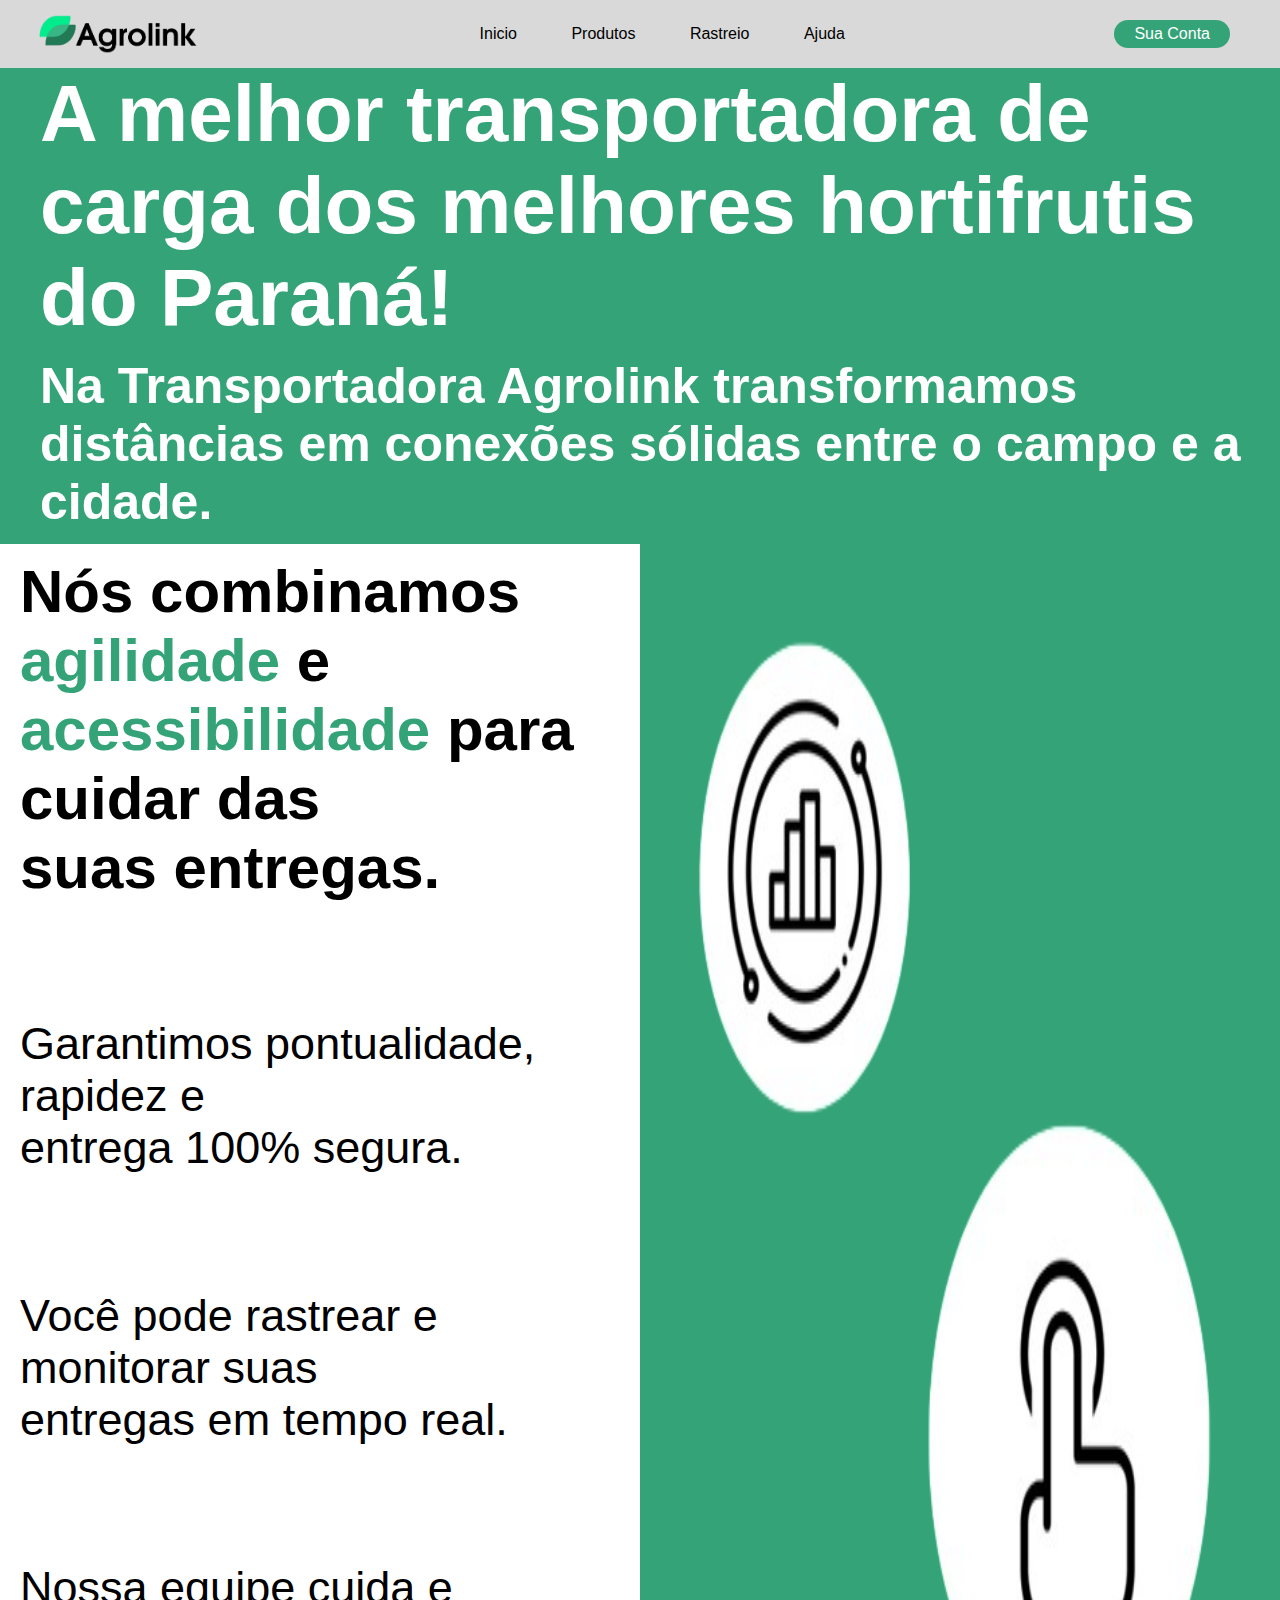
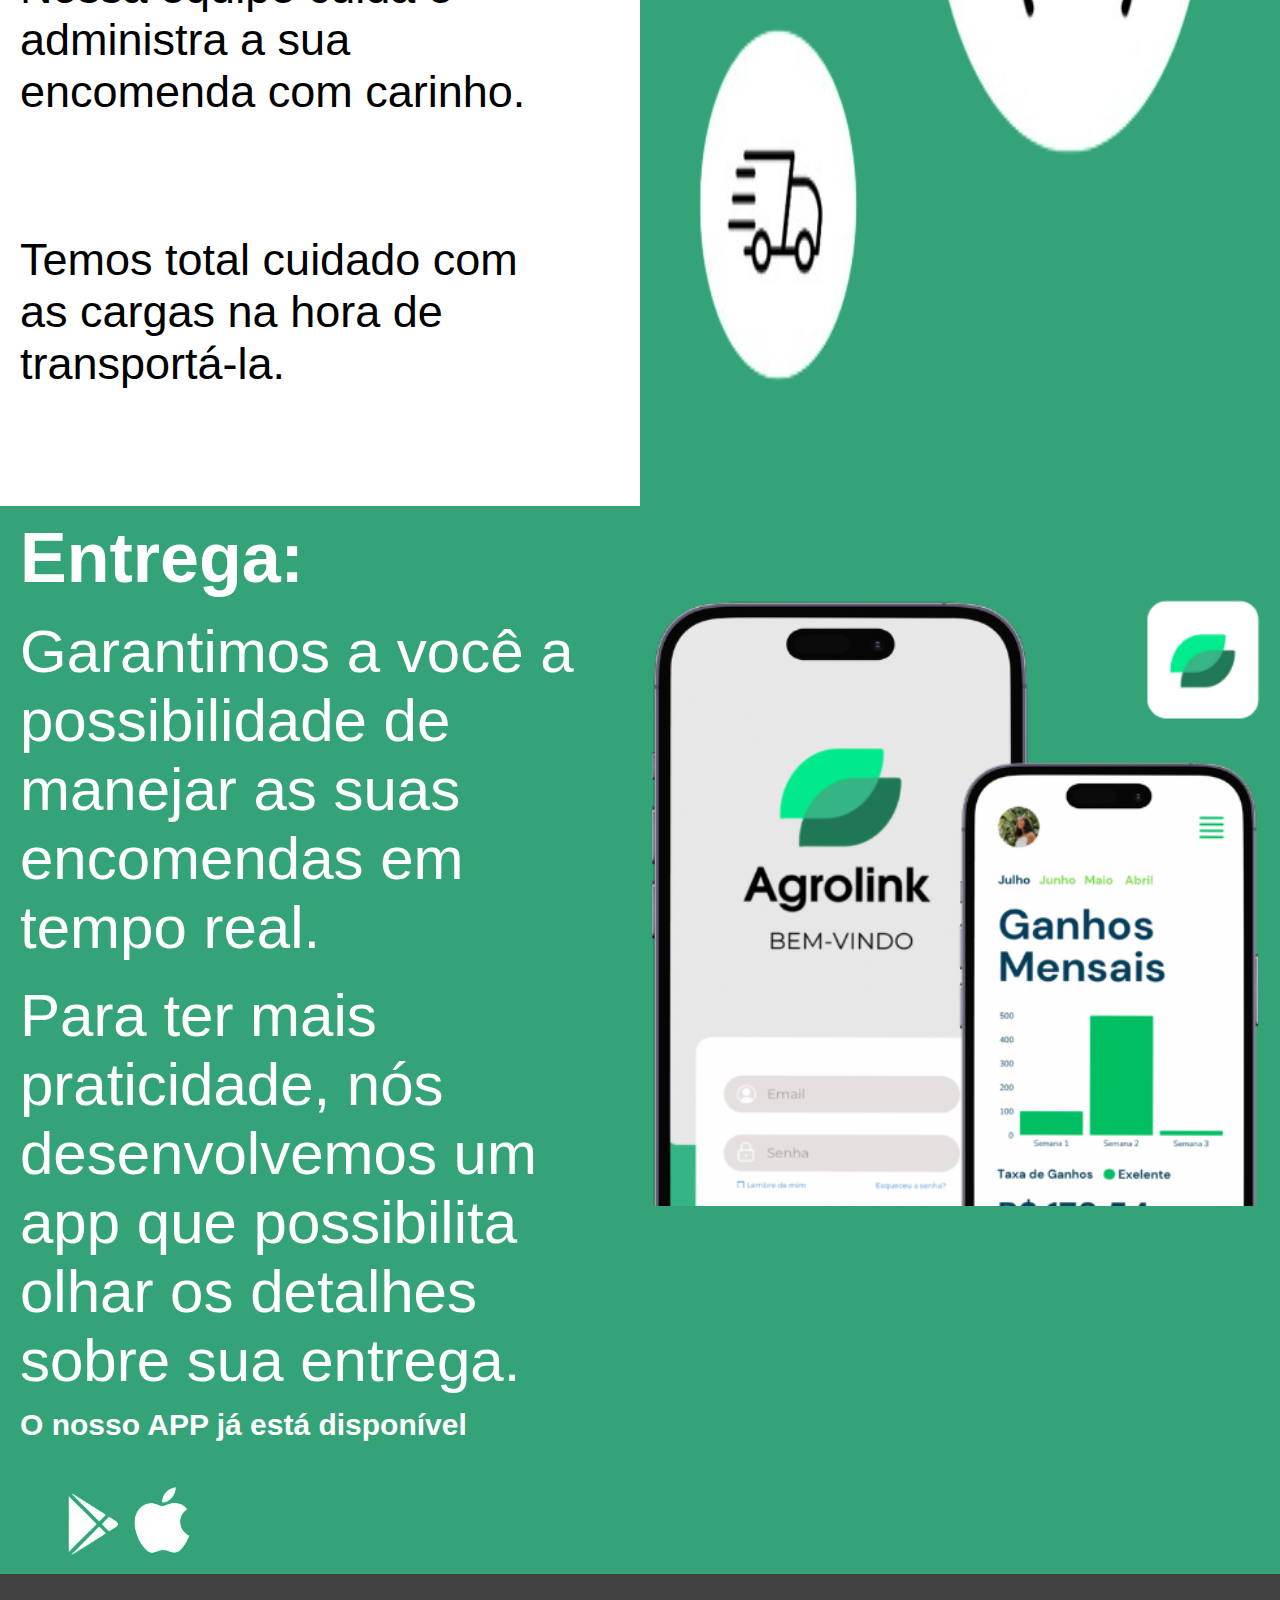
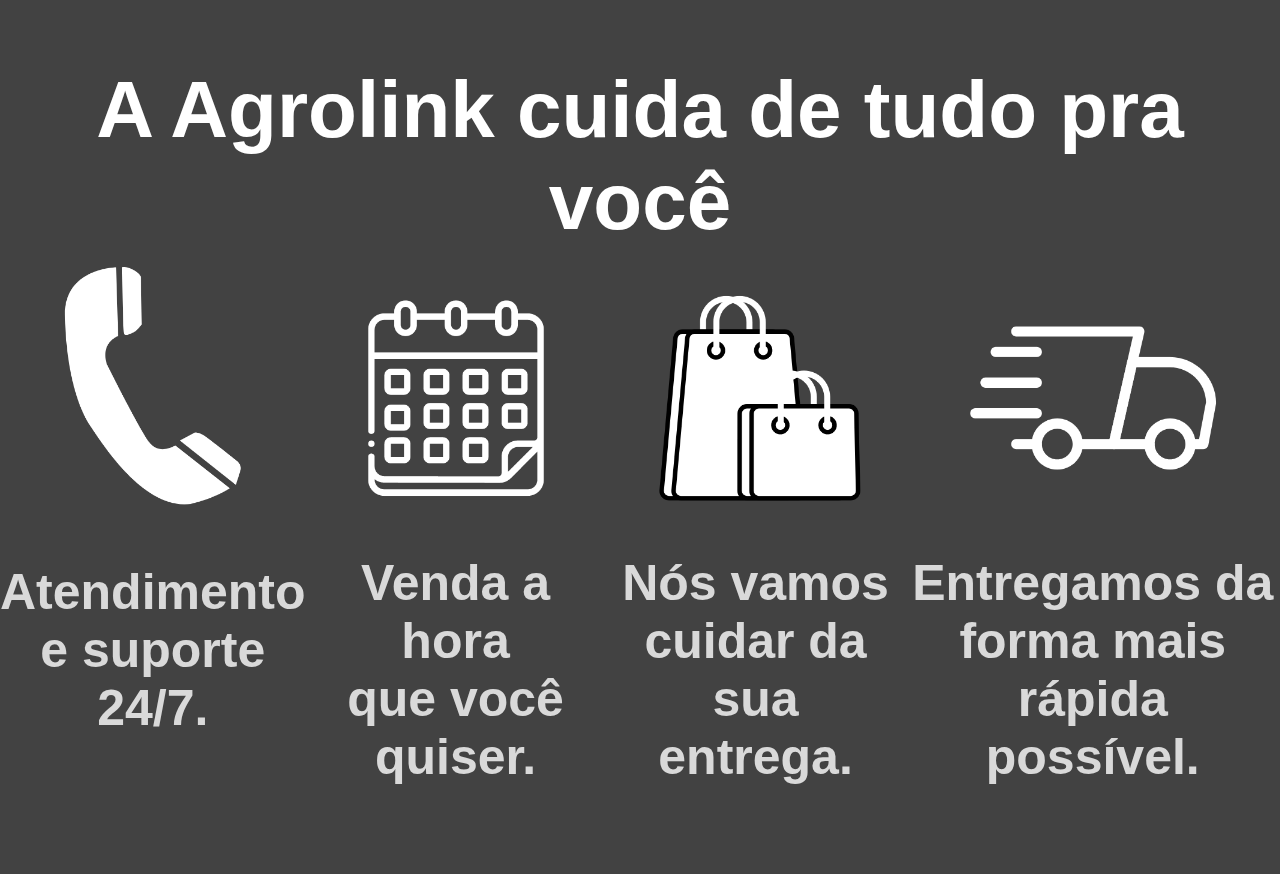
<file: index.html>
<!DOCTYPE html>
<html lang="pt-br">

<head>
    <meta charset="UTF-8">
    <meta http-equiv="X-UA-Compatible" content="IE=edge">
    <meta name="viewport" content="width=device-width, initial-scale=1.0">
    <link rel="shortcut icon" href="./imagem/principal/logo.png" type="image">
    <link href="./app.css" rel="stylesheet" />
    <link rel="preconnect" href="https://fonts.googleapis.com">
    <link rel="preconnect" href="https://fonts.gstatic.com" crossorigin>
    <link
        href="https://fonts.googleapis.com/css2?family=Kanit:ital,wght@0,100;0,200;0,300;0,400;0,500;0,600;0,700;0,800;0,900;1,100;1,200;1,300;1,400;1,500;1,600;1,700;1,800;1,900&display=swap"
        rel="stylesheet">
    <title>Agrolink</title>


</head>

<body>
    <div class="main"></div>
    <header>
        <img class="logo" src="./principal/logobody.png" alt="Agrolink" width=180>

        <nav>
            <ul>
                <li class="menu">
                    <a href="../AgroLink--agrinho/index.html">Inicio</a>
                </li>

                <li>
                    <a href="../AgroLink--agrinho/produtos/Produtos.html">Produtos</a>
                </li>

                <li>
                    <a href="../AgroLink--agrinho/rastreio/rastreio.html ">Rastreio</a>
                </li>

                <li>
                    <a href="../AgroLink--agrinho/Ajuda/ajuda.html ">Ajuda</a>
                </li>
            </ul>


        </nav>
        <a class="login" href="../login/login.html">Sua Conta</a>
        <!-- <img src="./principal/menu.png" width="30">  -->
    </header>

    <div>
        <h1 class="titulo">
            A melhor transportadora

            de carga dos melhores

            hortifrutis do Paraná!
        </h1>
        <h2 class="subtitulo">
            Na Transportadora Agrolink transformamos distâncias em

            conexões sólidas entre o campo e a cidade. </h2>
    </div>

    <div class="pag1">

        <div class="ppag1">
            <h1 class="texto1">
                Nós combinamos <span style="color: #35A378;">agilidade</span> e
                <br>
                <span style="color: #35A378;">acessibilidade</span> para cuidar das
                <br>
                suas entregas.
            </h1>

            <br>
            <br>

            <h2 class="texto2">
                Garantimos pontualidade, rapidez e
                <br>
                entrega 100% segura.
            </h2>
            <br>
            <br>
            <h2 class="texto2">
                Você pode rastrear e monitorar suas
                <br>
                entregas em tempo real.
            </h2>
            <br>
            <br>
            <h2 class="texto2">
                Nossa equipe cuida e administra a sua
                <br>
                encomenda com carinho.
            </h2>
            <br>

            <br>
            <h2 class="texto2">
                Temos total cuidado com
                <br>
                as cargas na hora de transportá-la.
            </h2>
            <br>
            <br>
        </div>
        <div></div>
        <img class="imgpag1" src="./imagem/imgpag1/imgpag1.png" width="100">
    </div>


    <div class="pag2">
        <div>
            <h1 class="texto11">

                Entrega:
            </h1>

            <h2 class="texto12">Garantimos a você a

                possibilidade de manejar as
                suas encomendas em <b>tempo
                    real.</b>
            </h2>

            <h2 class="texto12">
                Para ter mais <b>praticidade</b>, nós

                desenvolvemos um app que
                possibilita olhar os <b>detalhes</b>
                sobre sua entrega.
            </h2>

            <h3 class="texto13">O nosso APP já está disponível</h3>
            <img class="logopag2" src="./imagem/imgpag2/logopag2.png">
        </div>
        <img class="apppag2" src="./imagem/imgpag2/apppag2.png" height="700">
    </div>
    <div class="pag3">
        <br>
        <br>
        <br>
        <br>
        <br>
        <h1 class="texto31">
            A Agrolink cuida de tudo pra você
        </h1>
        <div class="pg3">
            <div class="bloco1">
                <img class="telefone" src="./imagem/imgpag3/telefone.png" width="280">
                <br>
                <br>
                <h1>
                    Atendimento
                    <br>
                    e suporte
                    <br>
                    24/7.
                </h1>
            </div>
            <div class="bloco2">
                <img class="calendario" src="./imagem/imgpag3/calendario.png" width="300">
                <h1>
                    Venda a hora
                    <br>
                    que você
                    <br>
                    quiser.
                </h1>

            </div>
            <div class="bloco3">
                <img class="sacola" src="./imagem/imgpag3/sacola.png" width="300">
                <h1>
                    Nós vamos
                    <br>
                    cuidar da sua
                    <br>
                    entrega.
                </h1>
            </div>
            <div class="bloco4">
                <img class="carro" src="./imagem/imgpag3/carro.png" width="300">
                <h1>
                    Entregamos da
                    <br>
                    forma mais rápida
                    <br>
                    possível.
                </h1>
            </div>

        </div>

    </div>

    </div>
    </div>

</body>

</html>
</file>
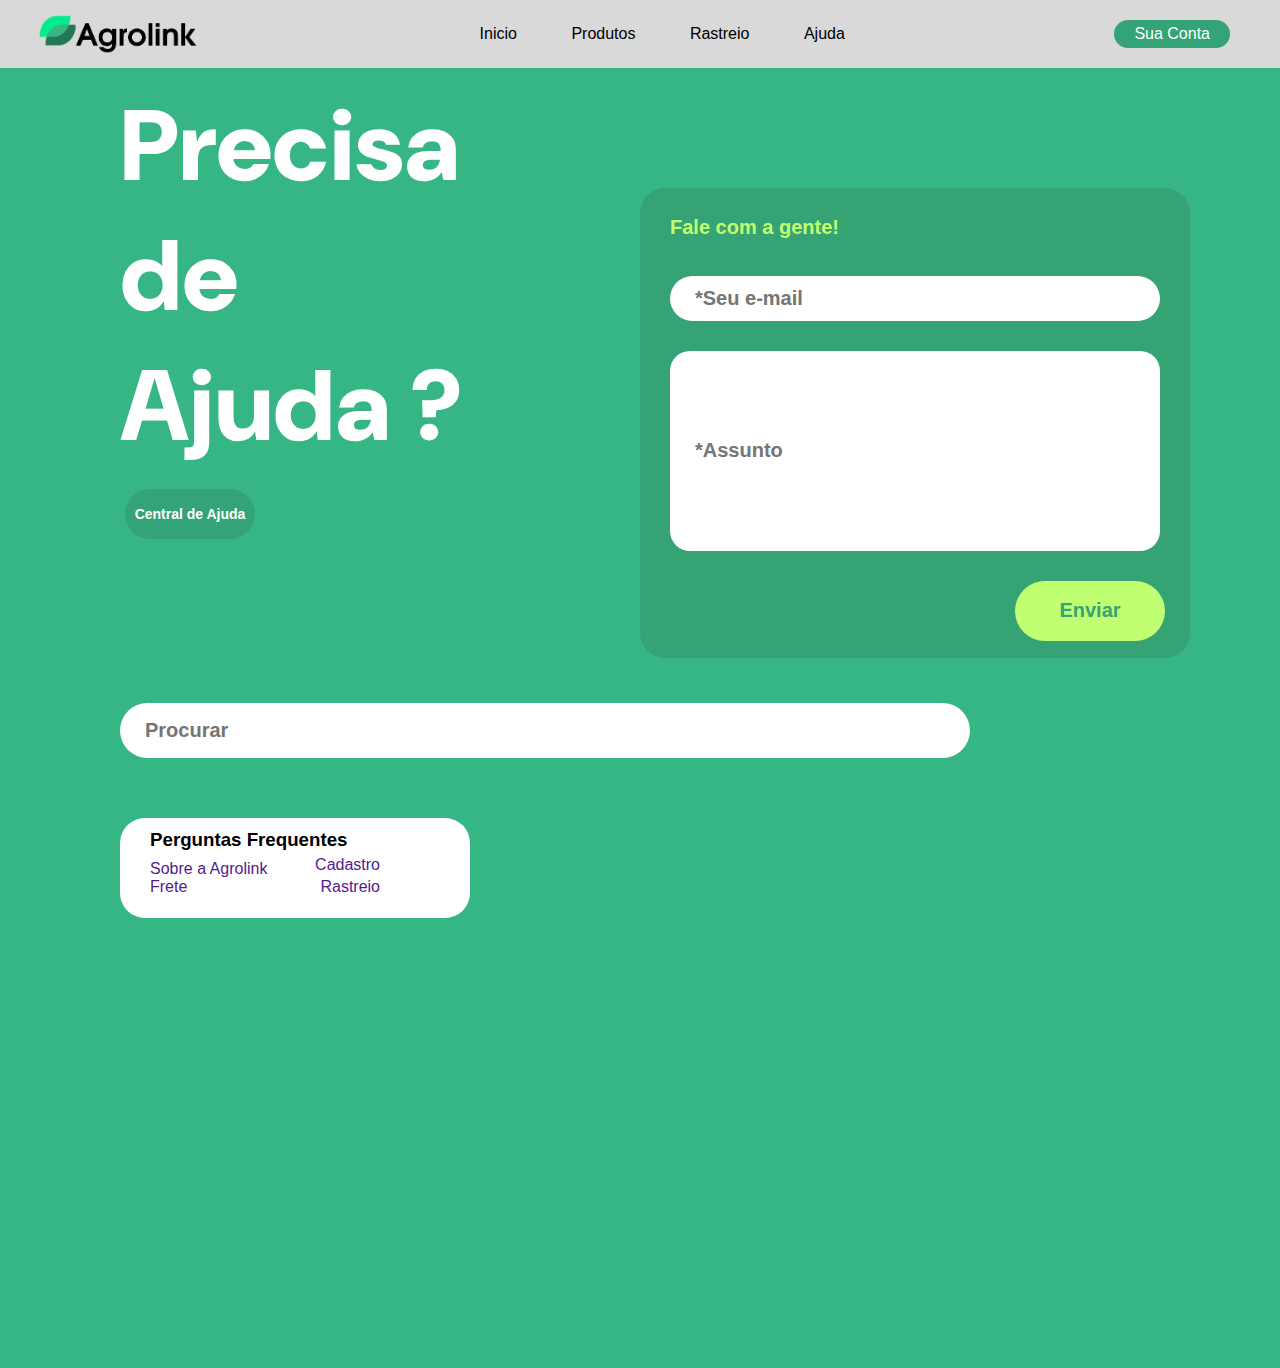
<file: Ajuda/ajuda.html>
<!DOCTYPE html>
<html lang="pt-br">

<head>
    <meta charset="UTF-8">
    <meta name="viewport" content="width=device-width, initial-scale=1.0">
    <link rel="shortcut icon" href="./principal/logo.png" type="image">
    <link rel="preconnect" href="https://fonts.googleapis.com">
    <link rel="stylesheet" href="ajuda.css">
    <link rel="preconnect" href="https://fonts.gstatic.com" crossorigin>
    <link
        href="https://fonts.googleapis.com/css2?family=DM+Sans:ital,opsz,wght@0,9..40,100..1000;1,9..40,100..1000&display=swap"
        rel="stylesheet">
    <title>Ajuda</title>
</head>

<body>
    
    <header>
        <img class="logo" src="./principal/logobody.png" alt="Agrolink" width=180>

        <nav>
            <ul>
                <li class="menu">
                    <a href="../AgroLink--agrinho/index.html">Inicio</a>
                </li>

                <li>
                    <a href="../AgroLink--agrinho/produtos/Produtos.html">Produtos</a>
                </li>

                <li>
                    <a href="../AgroLink--agrinho/rastreio/rastreio.html ">Rastreio</a>
                </li>

                <li>
                    <a href="../AgroLink--agrinho/Ajuda/ajuda.html ">Ajuda</a>
                </li>
            </ul>


        </nav>
        <a class="login" href="../login/login.html">Sua Conta</a>
     </header>




    <div class="bc">

        <div class="bc3">
            <div>
                <h1 class="bc3t1">Fale com a gente!</h1>
            </div>
            <div>
                <input class="input2" type="text" placeholder="*Seu e-mail">
            </div>
            <div>

                <input class="input3" type="text" placeholder="*Assunto">
            </div>

            <div>
                <button class="bt2">Enviar</button>
            </div>



        </div>
        <h1 class="titulo">Precisa de Ajuda ?</h1>
        <br>


        <button class="bt1">Central de Ajuda</button>
        <div class="input12">

            <input class="input1" placeholder="Procurar">

        </div>



        <div class="bc2">

            <h3 class="text3">
                Perguntas Frequentes
            </h3>


            <div class="link">
                <a class="links2" href="">
                    Cadastro

                    <a class="links" href="">Sobre a Agrolink</a>

                    <a class="links" href="">
                        Frete
                    </a>

                    <a class="link3" href=""> Rastreio</a>

            </div>
        </div>

    </div>


</body>
</file>
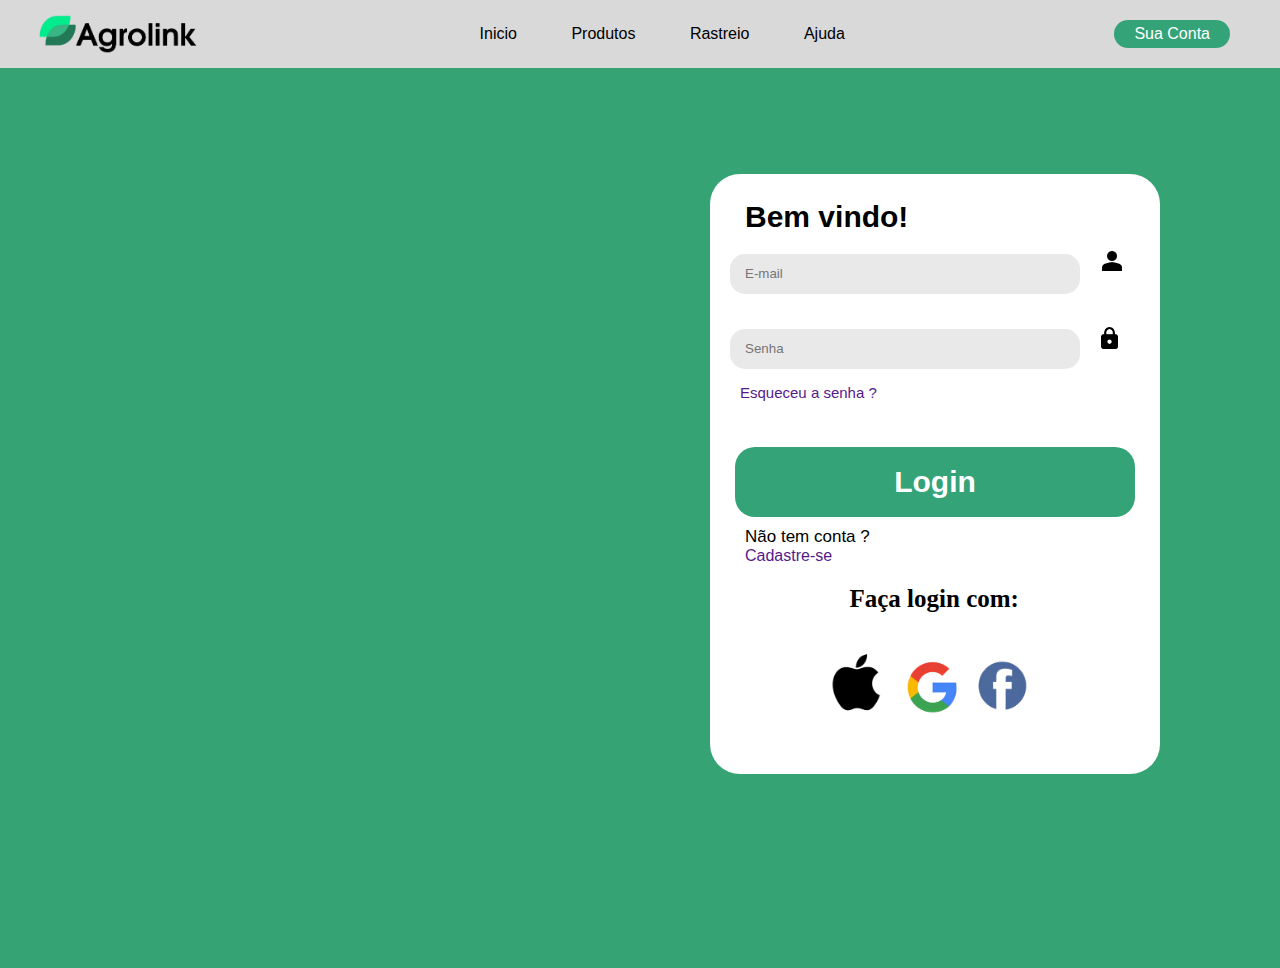
<file: login/login.html>
<!DOCTYPE html>
<html lang="pt-br">

<head>
    <meta charset="UTF-8">
    <meta name="viewport" content="width=device-width, initial-scale=1.0">
    <link rel="shortcut icon" href="./principal/logo.png" type="image">
    <link rel="preconnect" href="https://fonts.googleapis.com">
    <link rel="stylesheet" href="login.css">
    <link rel="preconnect" href="https://fonts.gstatic.com" crossorigin>
    <link
        href="https://fonts.googleapis.com/css2?family=Kanit:ital,wght@0,100;0,200;0,300;0,400;0,500;0,600;0,700;0,800;0,900;1,100;1,200;1,300;1,400;1,500;1,600;1,700;1,800;1,900&display=swap"
        rel="stylesheet">
    <title>Cadastro</title>
</head>

<body>
    <header>
        <img class="logo" src="./principal/logobody.png" alt="Agrolink" width=180>

        <nav>
            <ul>
                <li class="menu">
                    <a href="../AgroLink--agrinho/index.html">Inicio</a>
                </li>

                <li>
                    <a href="../AgroLink--agrinho/produtos/Produtos.html">Produtos</a>
                </li>

                <li>
                    <a href="../AgroLink--agrinho/rastreio/rastreio.html ">Rastreio</a>
                </li>

                <li>
                    <a href="../AgroLink--agrinho/Ajuda/ajuda.html ">Ajuda</a>
                </li>
            </ul>


        </nav>
        <a class="login" href="../login/login.html">Sua Conta</a>
    </header>

    <div class="bc">

        <br>
        <br>
        <div class="bc2">
            <h2 class="titulo">
                Bem vindo!
            </h2>

            <div class="input">
                <input class="email" type="text" placeholder="E-mail">
                <img class="pessoa" src="principal/pessoa.png" height="30">
                <div>

                    <input class="senha" type="password" placeholder="Senha">
                    <img class="block" src="./principal/block.png" width="25">
                </div>
            </div>
            <a class="esqueceu" href="">Esqueceu a senha ?</a>
            <button class="bt2">Login</button>

            <div class="cadastross">
                <h3 class="ntc">Não tem conta ?</h3>
                <a class="cdt" href="">Cadastre-se</a>

                <div>

                </div>
            </div>
            <div>
                <h3 class="login2">Faça login com:</h3>
            </div>
            <div class="logos">
                <img src="./principal/logoos.png" width="260px">

            </div>
        </div>
    </div>
</body>
</file>
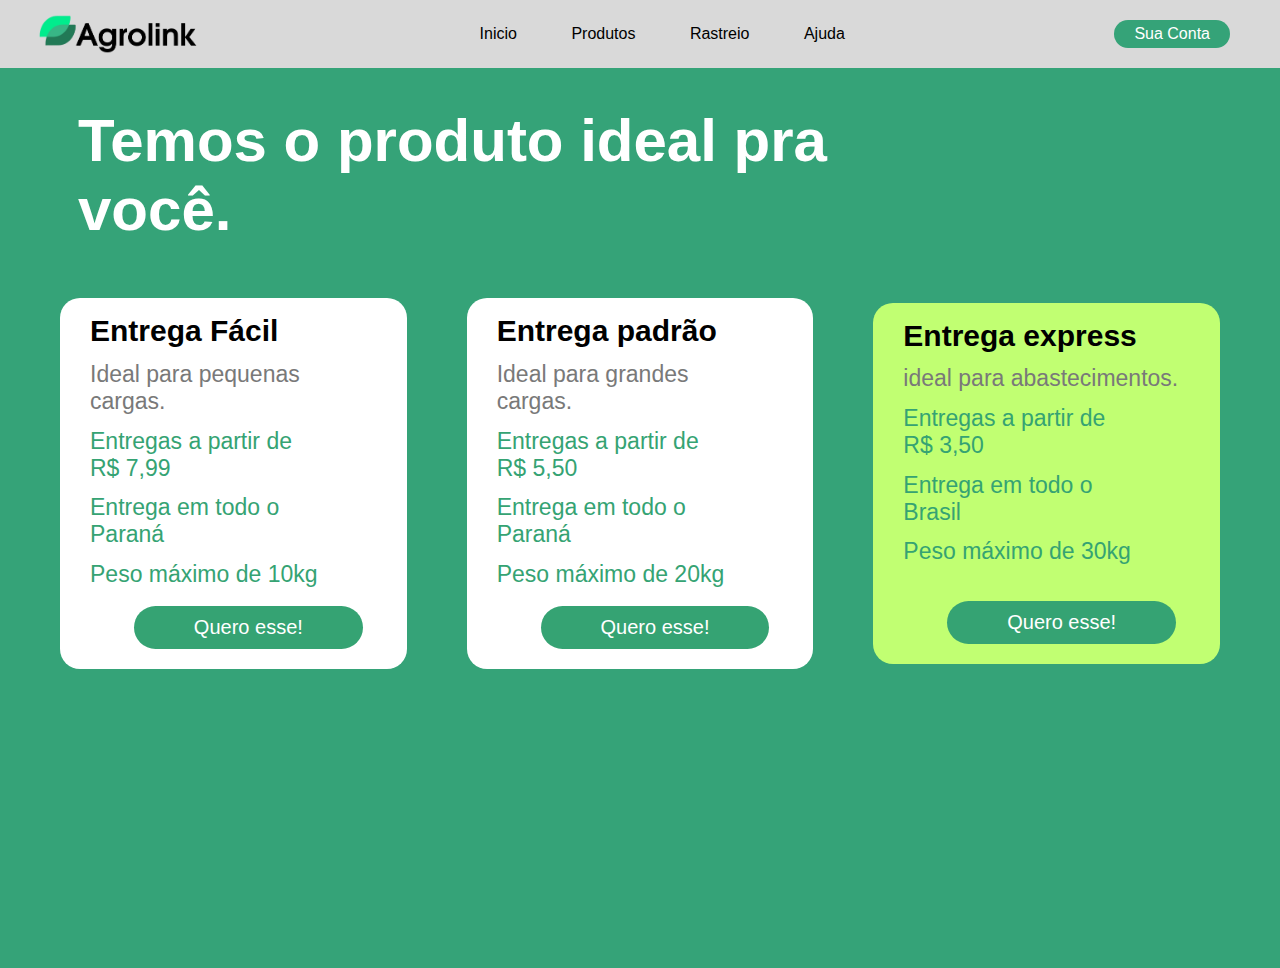
<file: produtos/Produtos.html>
<!DOCTYPE html>
<html lang="pt-br">

<head>
    <meta charset="UTF-8">
    <meta name="viewport" content="width=device-width, initial-scale=1.0">
    <link rel="shortcut icon" href="./principal/logo.png" type="image">
    <link rel="preconnect" href="https://fonts.googleapis.com">
    <link rel="stylesheet" href="produtos.css">
    <link rel="preconnect" href="https://fonts.gstatic.com" crossorigin>
    <link
        href="https://fonts.googleapis.com/css2?family=Kanit:ital,wght@0,100;0,200;0,300;0,400;0,500;0,600;0,700;0,800;0,900;1,100;1,200;1,300;1,400;1,500;1,600;1,700;1,800;1,900&display=swap"
        rel="stylesheet">
    <title>Produtos</title>
</head>

<body>
    <header>
        <img class="logo" src="./principal/logobody.png" alt="Agrolink" width=180>

        <nav>
            <ul>
                <li class="menu">
                    <a href="../AgroLink--agrinho/index.html">Inicio</a>
                </li>

                <li>
                    <a href="../AgroLink--agrinho/produtos/Produtos.html">Produtos</a>
                </li>

                <li>
                    <a href="../AgroLink--agrinho/rastreio/rastreio.html ">Rastreio</a>
                </li>

                <li>
                    <a href="../AgroLink--agrinho/Ajuda/ajuda.html ">Ajuda</a>
                </li>
            </ul>


        </nav>
        <a class="login" href="../login/login.html">Sua Conta</a>
     </header>

    <div class="bc">
        <h1 class="titulo">
            Temos o produto ideal pra
            <br>
            você.
        </h1>
        <br>
        <br>
        <br>
        <div class="entregass">
            <div class="text1">
                <h2 class="l1">
                    Entrega Fácil
                </h2>

                <h2 class="l2">
                    <span style="color: #797979;">Ideal para pequenas</span>

                    <span style="color: #797979;"> cargas.</span>
                </h2>

                <h4 class="l2">
                    Entregas a partir de
                    <br>
                    R$ 7,99
                </h4>

                <h4 class="l2">

                    Entrega em todo o
                    <br>
                    Paraná

                </h4>
                <h4 class="l2">
                    Peso máximo de 10kg
                </h4>
                <br>
                <div class="button1">
                    <button class="button">Quero esse!</button>
                </div>

            </div>

            <div class="text2">
                <h2 class="l3">
                    Entrega padrão
                </h2>
                <h4 class="l4">
                    <span style="color: #797979;">Ideal para grandes </span>
                    <span style="color: #797979;"> cargas.</span>
                </h4>
                <h4 class="l4">
                    Entregas a partir de
                    <br>
                    R$ 5,50
                </h4>
                <h4 class="l4">
                    Entrega em todo o
                    <br>
                    Paraná
                </h4>
                <h4 class="l4">
                    Peso máximo de 20kg
                </h4>
                <br>
                <div class="button1">
                    <button class="button">Quero esse!</button>
                </div>
            </div>

            <div class="text3">
                <h2 class="l5">
                    Entrega express
                </h2>

                <h4 class="l6">
                    <span style="color: #797979;"> ideal para abastecimentos. </span>

                </h4>

                <h4 class="l6">
                    Entregas a partir de
                    <br>
                    R$ 3,50
                </h4>

                <h4 class="l6">
                    Entrega em todo o
                    <br>
                    Brasil
                </h4>

                <h4 class="l6">
                    Peso máximo de 30kg
                </h4>
                <br>
                <br>
                <div class="button1">
                    <button class="button">Quero esse!</button>
                </div>
            </div>
        </div>
</body>

</html>
</file>
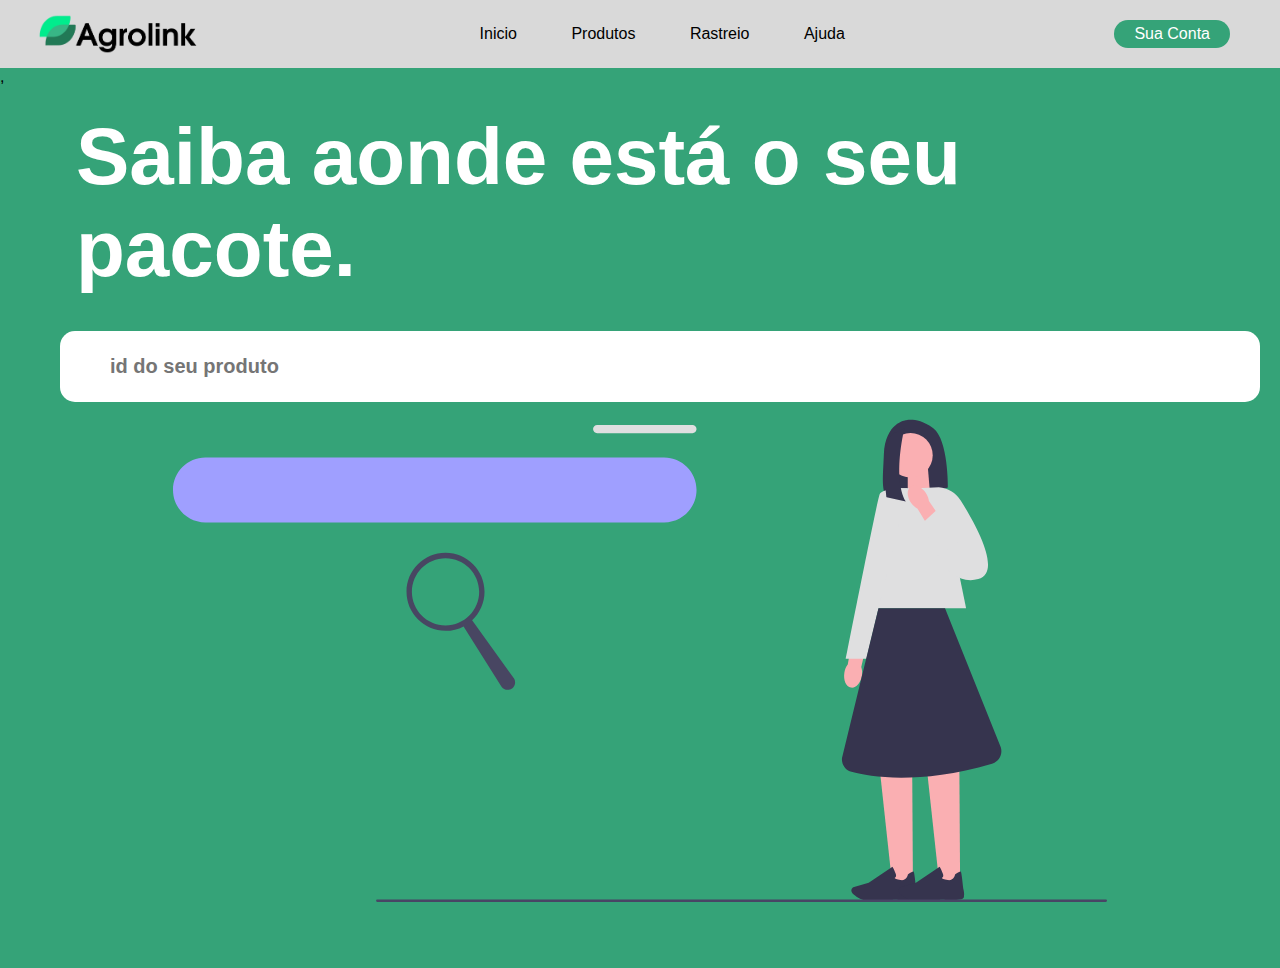
<file: rastreio/rastreio.html>
<!DOCTYPE html>
<html lang="pt-br">

<head>
    <meta charset="UTF-8">
    <meta name="viewport" content="width=device-width, initial-scale=1.0">
    <link rel="shortcut icon" href="./principal/logo.png" type="image">
    <link rel="preconnect" href="https://fonts.googleapis.com">
    <link rel="stylesheet" href="rastreio.css">
    <link rel="preconnect" href="https://fonts.gstatic.com" crossorigin>
    <link
        href="https://fonts.googleapis.com/css2?family=Kanit:ital,wght@0,100;0,200;0,300;0,400;0,500;0,600;0,700;0,800;0,900;1,100;1,200;1,300;1,400;1,500;1,600;1,700;1,800;1,900&display=swap"
        rel="stylesheet">
    <title>Rastreio</title>
</head>

<body>
    
    <header>
        <img class="logo" src="./principal/logobody.png" alt="Agrolink" width=180>

        <nav>
            <ul>
                <li class="menu">
                    <a href="../AgroLink--agrinho/index.html">Inicio</a>
                </li>

                <li>
                    <a href="../AgroLink--agrinho/produtos/Produtos.html">Produtos</a>
                </li>

                <li>
                    <a href="../AgroLink--agrinho/rastreio/rastreio.html ">Rastreio</a>
                </li>

                <li>
                    <a href="../AgroLink--agrinho/Ajuda/ajuda.html ">Ajuda</a>
                </li>
            </ul>


        </nav>
        <a class="login" href="../login/login.html">Sua Conta</a>
     </header>
    <div class="bc2">
        ,<div class="texto1">
            <h1 class="texto1">
                Saiba aonde está o seu
                <br>
                pacote.
            </h1>
        </div>
        <br><br>
        <div class="numero">

            <input class="number" type=" number" placeholder="id do seu produto">
            <img src="principal/ lupa.svg" alt="">


        </div>
    </div>
</file>
<file: app.css>
.Inicio {
    background-color: #35A378
}

section {
    background-image: url("imagem/logobody.png");
}


nav ul {
    list-style-type: none;
}

* {
    margin: 0;
    padding: 0;
    box-sizing: border-box;
    font-family: "embed code", sans-serif;


}

nav {
    background-color: #d9d9d9;
    flex: 1;
    display: flex;
    justify-content: center;


}

nav li {
    display: inline-block;
}

li a {
    display: inline-block;
    color: rgb(0, 0, 0);
    text-decoration: none;
    padding: 25px;

}

a {
    text-decoration: none;
}

header {
    display: flex;
    flex: 1;
    background-color: #d9d9d9;
    justify-content: center;
    align-items: center;
    padding: 0 30px 0 30px;
}

.logo {
    background-color: #d9d9d9;

}

.login {
    justify-content: center;
    align-items: center;
    padding: 5px 20px 5px 20px;
    border-radius: 15px;
    margin-right: 20px;
    background-color: #35A378;
    border: 0;
    color: white;
}

.titulo {
    background-color: #35A378;
    width: 100%;
    font-weight: 900;
    font-size: 80px;
    color: #ffff;
    padding-left: 40px;

}

.subtitulo {
    flex: 1;
    background-color: #35A378;
    display: block;
    width: 200x;
    height: 200px;
    padding-top: 1%;
    padding-left: 40px;
}

.subtitulo {
    color: #ffff;
    font-size: 50px;
}

.pag1 {
    font-weight: 600;
    font-size: 50px;
    display: flex;
    flex-direction: row;
}

.ppag1 {
    display: flex;
    flex: 1;
    flex-direction: column;
}

.texto1 {
    padding-left: 20px;
    font-size: 60px;
    padding-top: 2%;
}

.texto2 {

    padding-left: 20px;
    font-size: 45px;
    font-weight: 300;
}

.imgpag1 {
    flex: 1;
    display: flex;
    background-color: #35A378;

}

.pag2 {
    flex: 1;
    display: flex;
    background-color: #35A378;
    justify-content: space-between;
}

.texto11 {
    padding-left: 20px;
    padding-top: 2%;

    font-size: 70px;
    color: #ffffff;
}

.texto12 {
    padding-left: 20px;
    font-size: 60px;
    font-weight: 300;
    padding-top: 3%;
    color: #ffffff;
}

.texto13 {
    padding-left: 20px;
    color: #ffffff;
    font-size: 30px;
    padding-top: 2%;
}

.apppag2 {
    justify-content: row;
    padding-top: 50px;
}

.logopag2 {
    padding-left: 50px;
    padding-top: 40px;
}

.logopag2pag {
    float: right;
    margin-top: 70px;
    margin-left: 60px;
}

.pag3 {
    flex: 1;
    display: block;
    height: 100vh;
    background-color: #424242;

}

.texto31 {
    color: #ffff;
    padding-left: 25;
    text-align: center;
    font-size: 80px;
}


.pg3 {
    flex: 1;
    display: flex;
    justify-content: space-around;
    text-align: center;
    font-size: 25px;
    color: #d9d9d9;
}


.texto32 {
    color: #ffff;
    padding-left: 80px;
    text-align: center;
}

.texto321 {
    color: #ffff;
    padding-left: 370px;
    margin-top: -110px;
    text-align: center;


}

.texto322 {
    color: #ffff;
    padding-left: 690px;
    margin-top: -110px;


}

.texto333 {
    color: #ffff;
    padding-left: 960px;
    margin-top: -110px;
    text-align: center;
}

.main {
    min-width: 768px;
    max-width: 1024px;
}
</file>
<file: Ajuda/ajuda.css>
.Inicio {
    background-color: #35A378
}

section {
    background-image: url("imagem/logobody.png");
}


nav ul {
    list-style-type: none;
}

* {
    margin: 0;
    padding: 0;
    box-sizing: border-box;
    font-family: "embed code", sans-serif;


}

nav {
    background-color: #d9d9d9;
    flex: 1;
    display: flex;
    justify-content: center;


}

nav li {
    display: inline-block;
}

li a {
    display: inline-block;
    color: rgb(0, 0, 0);
    text-decoration: none;
    padding: 25px;

}

a {
    text-decoration: none;
}

header {
    display: flex;
    flex: 1;
    background-color: #d9d9d9;
    justify-content: center;
    align-items: center;
    padding: 0 30px 0 30px;
}


.logopa {
    background-color: #d9d9d9;

}

.login {
    justify-content: center;
    align-items: center;
    padding: 5px 20px 5px 20px;
    border-radius: 15px;
    margin-right: 20px;
    background-color: #35A378;
    border: 0;
    color: white;
}

.bc {
    background-color: #37B685;

    height: 1300px;
}


.titulo {
    font-size: 100px;
    color: white;
    padding-top: 1%;
    margin-left: 120px;
    font-family: "DM Sans", sans-serif;
    font-weight: 900;
}

.bt1 {
    background-color: #35A378;
    border: 0;
    color: white;
    font-size: 14px;
    font-weight: 600;
    margin-left: 125px;
    border-radius: 50px;
    width: 130px;
    height: 50px;

}

.input1 {
    background-color: white;
    outline: none;
    border-radius: 50px;
    border: 0;
    width: 850px;
    height: 55px;
    margin: 25px 0 25px 120px;
}

.input1 {
    font-size: 20px;
    font-weight: 600;
    color: rgb(0, 0, 0);
    padding-left: 25px;

}

.input12 {
    margin-top: 5px;
}

.bc2 {
    background-color: white;
    width: 350px;
    height: 100px;
    margin: 35px 0 0 120px;
    border-radius: 25px;

}

.text3 {
    padding-top:
        3%;
    margin-left: 30px;
}


.link {
    margin-top: 9px;
}

.links {
    margin-left:
        30px;
    margin-top: 10px;

}

.links2 {
    float: right;
    margin-right:
        90px;
    margin-top: -1%;
}


.link3 {
    margin-right:

        90px;
    float: right;

}


.bc3 {
    background-color: #35A373;
    width: 550px;
    height: 470px;
    border-radius: 25px;
    float: right;
    margin-right: 40px;
    margin: 120px 90px 20px 120px;



}

.bc3t1 {
    color: #C1FF72;
    padding-top: 5%;
    padding-bottom: 4%;
    padding-left: 30px;
    font-size: 20px;
}

.input2 {
    background-color: white;
    outline: none;
    border-radius: 50px;
    border: 0;
    width: 490px;
    height: 45px;
    margin-left: 30px;
    margin-top: 15px;
}



.input2 {
    font-size: 20px;
    font-weight: 600;
    color: rgb(0, 0, 0);
    padding-left: 25px;


}



.input3 {
    background-color: white;
    outline: none;
    border-radius: 20px;
    border: 0;
    width: 490px;
    height: 200px;
    margin-left: 30px;
    margin-top: 30px;
}



.input3 {
    font-size: 20px;
    font-weight: 600;
    color: rgb(0, 0, 0);
    padding-left: 25px;
}

.bt2 {
    background-color: #C1FF72;
    border: 0;
    color: #35A373;
    font-size: 20px;
    margin-right: 25px;
    border-radius: 30px;
    float: right;
    width: 150px;
    height: 60px;
    margin-top: 30px;
}


.bt2 {
    font-weight: 600;
}
</file>
<file: login/login.css>
.Inicio {
   background-color: #35A378
}

section {
   background-image: url("imagem/logobody.png");
}


nav ul {
   list-style-type: none;
}

* {
   margin: 0;
   padding: 0;
   box-sizing: border-box;
   font-family: "embed code", sans-serif;


}

nav {
   background-color: #d9d9d9;
   flex: 1;
   display: flex;
   justify-content: center;


}

nav li {
   display: inline-block;
}

li a {
   display: inline-block;
   color: rgb(0, 0, 0);
   text-decoration: none;
   padding: 25px;

}

a {
   text-decoration: none;
}

header {
   display: flex;
   flex: 1;
   background-color: #d9d9d9;
   justify-content: center;
   align-items: center;
   padding: 0 30px 0 30px;
}

.logopa {
   background-color: #d9d9d9;

}

.login {
   justify-content: center;
   align-items: center;
   padding: 5px 20px 5px 20px;
   border-radius: 15px;
   margin-right: 20px;
   background-color: #35A378;
   border: 0;
   color: white;
}

.login2 {
   font-family: DM sans-serif;
   font-weight: bold;
   font-size: 25px;
   color: black;
   margin: 20px 0 0 31%;

}


.bc {
   background-color: #35A373;

   height: 100vh;



}

.baap {
   color: #ffffff;
   font-family: "DM Sans", sans-serif, bold;
   font-weight: 600;
   font-size: 25px;
   float: right;
   margin: 40px 80px 20px 0;
}

.baixar {
   float: right;
   margin-right: 80px;
   font-family: DM;
}


.bc2 {
   background-color: #ffffff;
   border: 0;
   padding-top: 2%;
   color: white;
   margin: 70px 0 0 710px;
   border-radius: 30px;
   width: 450px;
   height: 600px;
}



.titulo {
   color: black;
   font-size: 30px;
   font-family: Arial, Helvetica, sans-serif;
   padding-left: 35px;
   margin-top: 0 0 40px 30px
}

input {
   border: 0;
   outline: 0;
   border-radius: 15px;
   margin-left: 5px;
   margin: 20px 10px 15px 20px;
   height: 40px;
   width: 350px;
   background-color: rgb(233, 233, 233);
   color: black;

}

.email {
   text-align: left;
   padding-left: 15px;
}

.senha {
   text-align: left;
   padding-left: 15px;
}


.bt2 {
   background-color: #35A378;
   color: #ffff;
   font-size: 30px;
   font-weight: 700;
   font-family: "DM Sans", sans-serif;
   border: 0;
   outline: 0;
   border-radius: 20px;
   width: 400px;
   height: 70px;
   margin: 45px 45px 0 25px;
   text-align: center;
}

.ntc {
   font-family: "DM Sans", sans-serif;
   font-size: 17px;
   font-weight: 500;
   color: black;
   margin: 10px 0 0 35px;
   position: relative;

}

.pessoa {
   margin: 3px 2px 2px 3px;
   ;
}

.block {
   margin: 3px 2px 2px 3px;
   ;
}

.esqueceu {
   text-decoration: none;
   margin-left: 30px;
   font-size: 15px;
}

.cdt {
   text-decoration: none;
   margin-left: 35px;
   font-size: 16px;
   position: relative;

}

.logos {
   margin-top: 1%;
   padding-left: 92px;
}

.baixar {
   margin: 60px 20px 0 40px;
}
</file>
<file: produtos/produtos.css>
.Inicio {
     background-color: #35A378
 }

 section {
     background-image: url("imagem/logobody.png");
 }


 nav ul {
     list-style-type: none;
 }

 * {
     margin: 0;
     padding: 0;
     box-sizing: border-box;
     font-family: "embed code", sans-serif;


 }

 nav {
     background-color: #d9d9d9;
     flex: 1;
     display: flex;
     justify-content: center;

 }

 nav li {
     display: inline-block;
 }

 li a {
     display: inline-block;
     color: rgb(0, 0, 0);
     text-decoration: none;
     padding: 25px;
 }

 a {
     text-decoration: none;
 }

 header {
     display: flex;
     flex: 1;
     background-color: #d9d9d9;
     justify-content: center;
     align-items: center;
     padding: 0 30px 0 30px;
 }

 .logo {
     background-color: #d9d9d9;

 }

 .login {
     justify-content: center;
     align-items: center;
     padding: 5px 20px 5px 20px;
     border-radius: 15px;
     margin-right: 20px;
     background-color: #35A378;
     border: 0;
     color: white;
 }

 .bc {
     flex: 1;
     display: block;
     height: 100vh;
     background-color: #35A378;
 }

 .titulo {
     color: white;
     padding-top: 3%;
     padding-left: 78px;
     font-weight: 775;
     font-size: 60px;
 }

 .entregass {
     display: flex;
     flex: 1;
     align-items: center;
 }

 .text1 {
     flex: 1;
     display: flex;
     flex-direction: column;
     margin-left: 60px;
     background-color: #ffffff;
     border-radius: 20px;
     padding-left: 30px;
 }

 .l1 {
     display: flex;
     flex-direction: column;
     color: #000;
     padding-top: 5%;
     font-size: 30px;
 }

 .l2 {
     display: flex;
     flex-direction: column;
     color: #35A373;
     padding-top: 4%;
     font-size: 23px;
     font-weight: 300;
 }

 .text2 {
     flex: 1;
     display: flex;
     background-color: #ffff;
     border-radius: 20px;
     flex-direction: column;
     margin-left: 60px;
     padding-left: 30px;
 }

 .l3 {
     display: flex;
     flex-direction: column;
     color: #000;
     padding-top: 5%;
     font-size: 30px;

 }

 .l4 {
     display: flex;
     flex-direction: column;
     color: #35A373;
     padding-top: 4%;
     font-size: 23px;
     font-weight: 300;
 }

 .text3 {
     flex: 1;
     display: flex;
     flex-direction: column;
     margin: 0 60px 0 60px;
     background-color: #C1FF72;
     border-radius: 20px;
     padding-left: 30px;
 }

 .l5 {
     display: flex;
     flex-direction: column;
     color: #000;
     padding-top: 5%;
     font-size: 30px;

 }

 .l6 {
     display: flex;
     flex-direction: column;
     color: #35A373;
     padding-top: 4%;
     font-size: 23px;
     font-weight: 300;
 }

 .button {
     padding: 10px 60px 10px 60px;
     border-radius: 50px;
     margin-bottom: 20px;
     justify-content: center;
     align-self: center;
     border: 0;
     background-color: #35A373;
     color: #ffff;
     align-items: center;
     font-size: 20px;
 }

 .button1 {
     font-weight: 400;
     border-radius: 60px;
     display: flex;
     flex: 1;
     justify-content: center;
     align-items: center;
 }
</file>
<file: rastreio/rastreio.css>
.Inicio {
     background-color: #35A378
 }

 section {
     background-image: url("imagem/logobody.png");
 }


 nav ul {
     list-style-type: none;
 }

 * {
     margin: 0;
     padding: 0;
     box-sizing: border-box;
     font-family: "embed code", sans-serif;


 }

 nav {
     background-color: #d9d9d9;
     flex: 1;
     display: flex;
     justify-content: center;
 }
 
 nav li {
     display: inline-block;

 }

 li a {
     display: inline-block;
     color: rgb(0, 0, 0);
     text-decoration: none;
     padding: 25px;

 }

 a {
     text-decoration: none;
 }

 header {
     display: flex;
     flex: 1;
     background-color: #d9d9d9;
     justify-content: center;
     align-items: center;
     padding: 0 30px 0 30px;
 }

 .logopa {
     background-color: #d9d9d9;

 }

 .login {
    justify-content: center;
    align-items: center;
    padding: 5px 20px 5px 20px;
    border-radius: 15px;
    margin-right: 20px;
    background-color: #35A378;
    border: 0;
    color: white;
}

 .bc2 {
     flex: 1;
     display: block;

     height: 100vh;
     background-color: #35A378;
 }


 .texto1 {
     padding-top: 1%;
     padding-left: 38px;
     font-weight: 770;
     font-size: 80px;
     color: white;
 }

 input {
     position: absolute;
     padding: 24px;
     padding-left: 50px;
     padding-right: 50px;
     align-self: center;
     width: 1200px;
     border: 0;
     border-radius: 15px;
     outline: 0;

 }

 .number {
     font-size: 20px;
     font-weight: 700;
     margin-left: 40px;
 }




 .numero {
     display: flex;
     flex: 1;
     align-items: center;
     flex-direction: column;
 }
</file>
